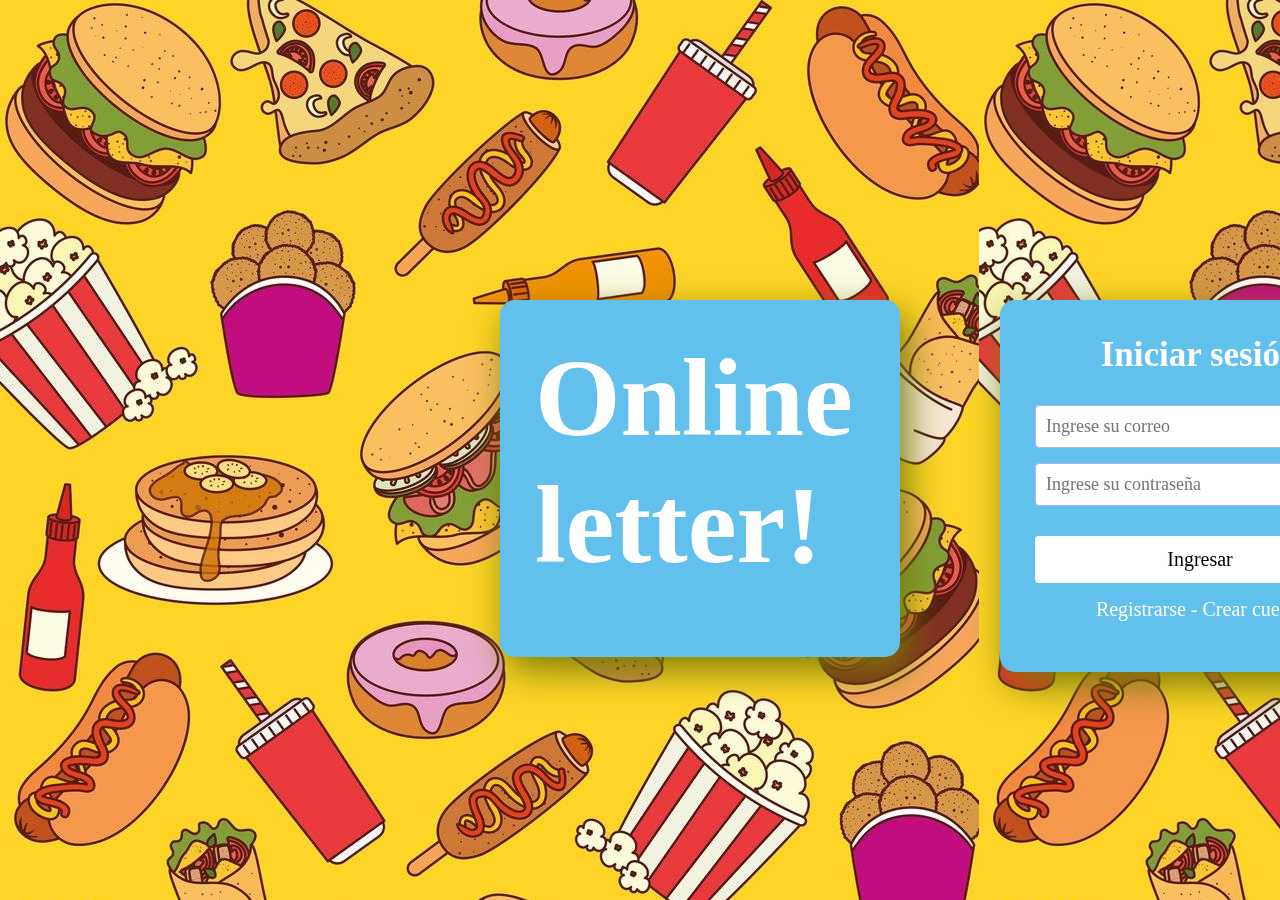
<file: Index.html>
<!DOCTYPE html>
<html lang="en">

<head>
    <meta charset="UTF-8">
    <meta http-equiv="X-UA-Compatible" content="IE=edge">
    <meta name="viewport" content="width=device-width, initial-scale=1.0">
    <link rel="stylesheet" href="style.css">    
    <title>Online letter!</title>

</head>

<body>

    <div class="caja-1">
        <section class="titulo">
            <h1>Online letter!</h1>
        </section>
    </div>
    <div class="caja-sesion">
        <section class="form-sesion">
            <center>
                <h3>Iniciar sesión</h3>
            </center>            
            <input class="controls" type="email" name="correos" id="correos" placeholder="Ingrese su correo">
            <input class="controls" type="password" name="contraseñas" id="contraseñas" placeholder="Ingrese su contraseña">          
            <input class="botons" type="submit" value="Ingresar">
            <p><a href="Registo-cuenta.html">Registrarse - Crear cuenta</a></p>
        </section>


    </div>



</body>

</html>
</file>
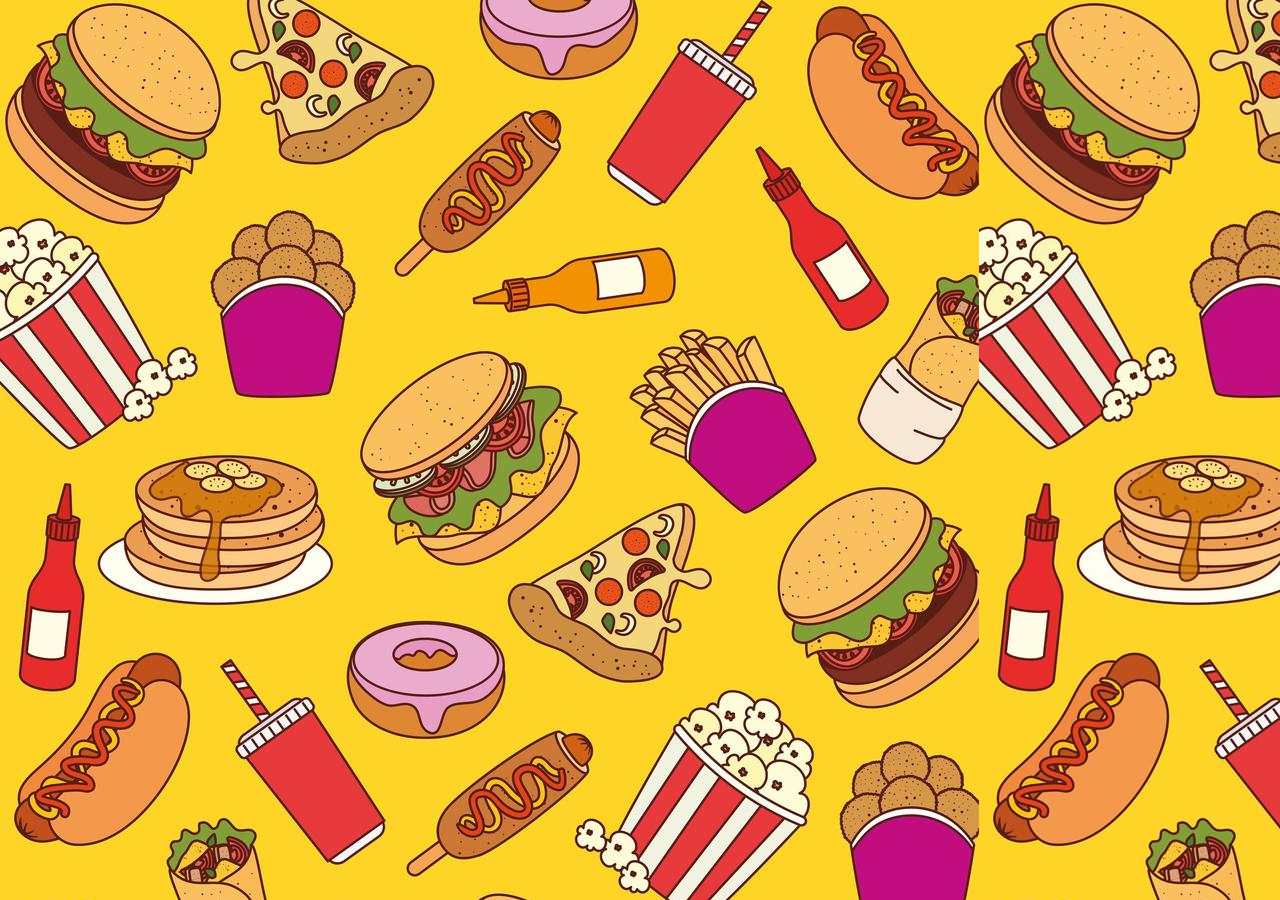
<file: Inicio.html>
<!DOCTYPE html>
<html lang="en">

<head>
    <meta charset="UTF-8">
    <meta http-equiv="X-UA-Compatible" content="IE=edge">
    <meta name="viewport" content="width=device-width, initial-scale=1.0">
    <link rel="stylesheet" href="style.css">    
    <title>Online letter!</title>

</head>

<body>

    


    



</body>

</html>
</file>
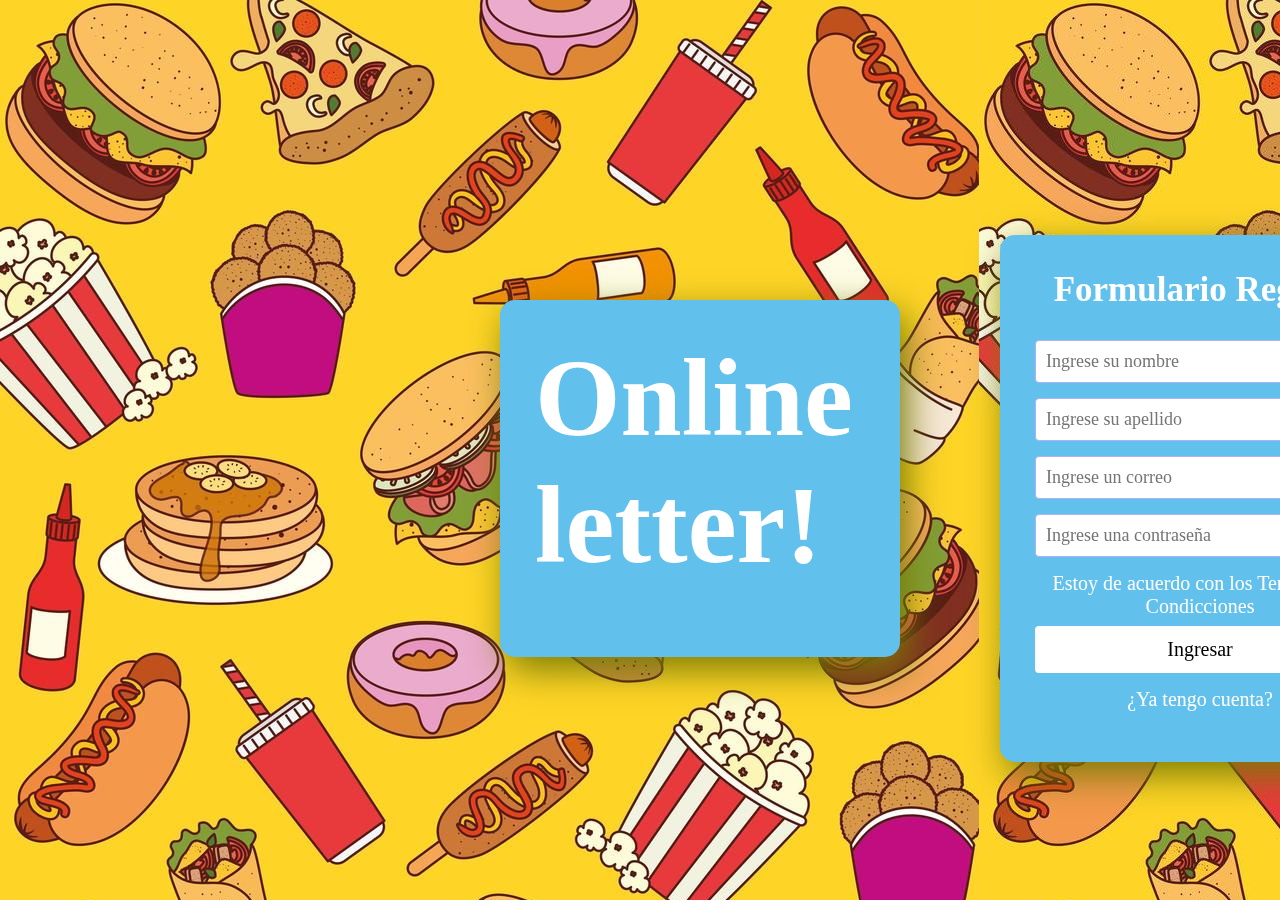
<file: Registo-cuenta.html>
<!DOCTYPE html>
<html lang="en">

<head>
    <meta charset="UTF-8">
    <meta http-equiv="X-UA-Compatible" content="IE=edge">
    <meta name="viewport" content="width=device-width, initial-scale=1.0">
    <link rel="stylesheet" href="style.css">    
    <title>Online letter!</title>

</head>

<body>

    <div class="caja-1">
        <section class="titulo">
            <h1>Online letter!</h1>
        </section>
    </div>
    <div class="caja-registro">
        <section class="form-registro">
            <center>
                <h3>Formulario Registo</h3>
            </center>
            <input class="controls" type="text" name="nombres" id="nombres" placeholder="Ingrese su nombre">
            <input class="controls" type="text" name="apellidos" id="apellidos" placeholder="Ingrese su apellido">
            <input class="controls" type="email" name="correos" id="correos" placeholder="Ingrese un correo">
            <input class="controls" type="password" name="contraseñas" id="contraseñas" placeholder="Ingrese una contraseña">
            <p>Estoy de acuerdo con los <a href="#">Terminos y Condicciones</a></p>
            <input class="botons" type="submit" value="Ingresar">
            <p><a href="Index.html">¿Ya tengo cuenta?</a></p>
        </section>


    </div>



</body>

</html>
</file>
<file: style.css>
*{
    margin: 0;
    padding: 0;
    box-sizing: border-box;
}

body {
    background-image: url('fondo/fondo1.jpg');
}

.caja-1 {
    position: fixed;
    top: 300px;
    left: 500px;
}

.caja-sesion {
    position: fixed;
    top: 300px;
    left: 1000px;
}

.caja-registro {
    position: fixed;
    top: 235px;
    left: 1000px;
}

.titulo {
    width: 400px;
    background: #62c0ec;
    padding: 35px;    
    border-radius: 15px;
    font-family: 'calibri';
    color: white;
    box-shadow: 7px 13px 37px rgb(122, 124, 5);
}

.form-sesion {
    width: 400px;
    background: #62c0ec;
    padding: 35px;    
    border-radius: 15px;
    font-family: 'calibri';
    color: white;
    box-shadow: 7px 13px 37px rgb(122, 124, 5);
}

.form-registro {
    width: 400px;
    background: #62c0ec;
    padding: 35px;    
    border-radius: 15px;
    font-family: 'calibri';
    color: white;
    box-shadow: 7px 13px 37px rgb(122, 124, 5);
}

.titulo h1 {
    font-size: 110px;
    margin-bottom: 33px;
}

.form-registro h3 {
    font-size: 35px;
    margin-bottom: 30px;
}

.form-sesion h3 {
    font-size: 35px;
    margin-bottom: 30px;
}

.controls {
    width: 100%;
    background: white;
    padding: 10px;
    border-radius: 4px;
    margin-bottom: 15px;
    border: 1px solid hsl(239, 84%, 83%);
    font-family: 'calibri';
    font-size: 18px;
}

.form-registro p {
    height: 39px;
    text-align: center;
    font-size: 20px;
}

.form-registro a {
    color: white;
    text-decoration: none;
}

.form-registro a:hover {
    color: white;
    text-decoration: underline;
}

.form-registro .botons {
    width: 100%;
    background: rgb(255, 255, 255);
    border: none;
    border-radius: 4px;
    padding: 12px;
    color: rgb(0, 0, 0);
    margin: 15px 0;
    font-size: 20px;
    font-family: 'calibri';
}

.form-sesion p {
    height: 39px;
    text-align: center;
    font-size: 20px;
}

.form-sesion a {
    color: white;
    text-decoration: none;
}

.form-sesion a:hover {
    color: white;
    text-decoration: underline;
}

.form-sesion .botons {
    width: 100%;
    background: rgb(255, 255, 255);
    border: none;
    border-radius: 4px;
    padding: 12px;
    color: rgb(0, 0, 0);
    margin: 15px 0;
    font-size: 20px;
    font-family: 'calibri';
}
</file>
